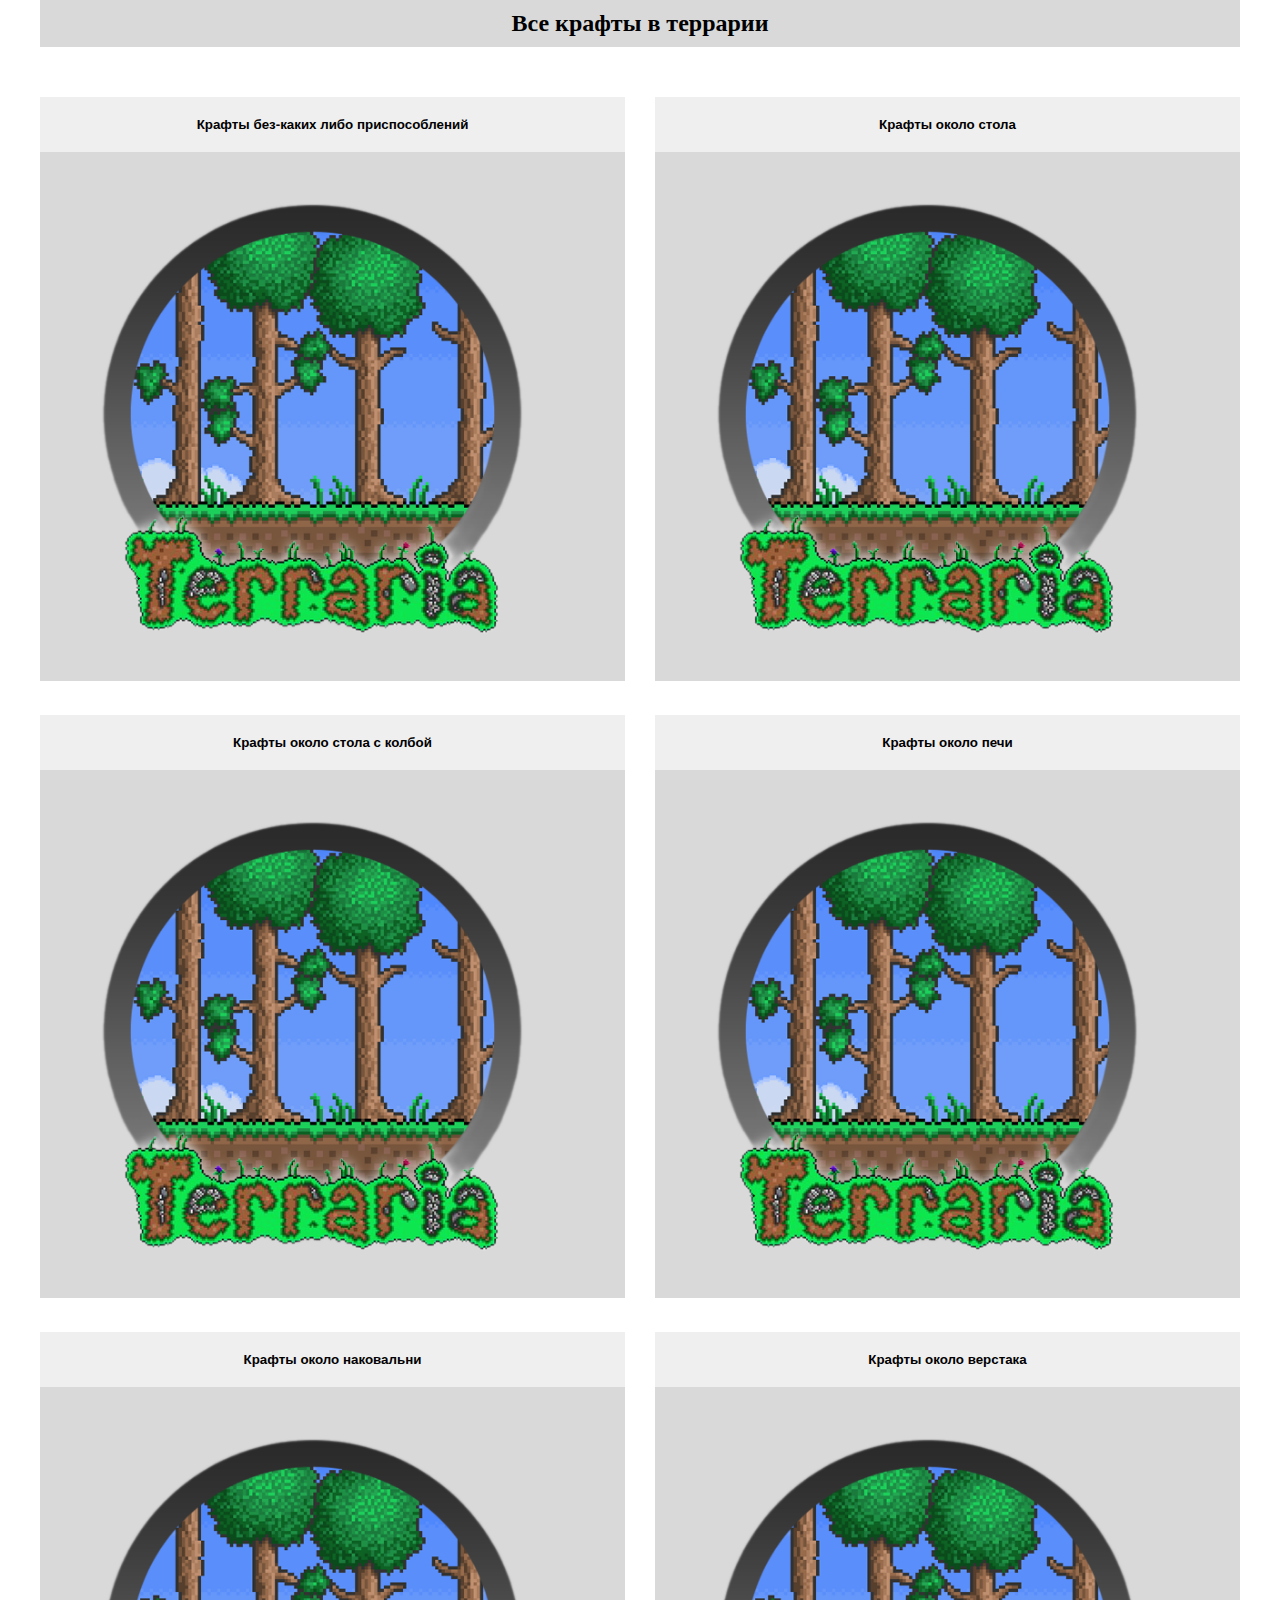
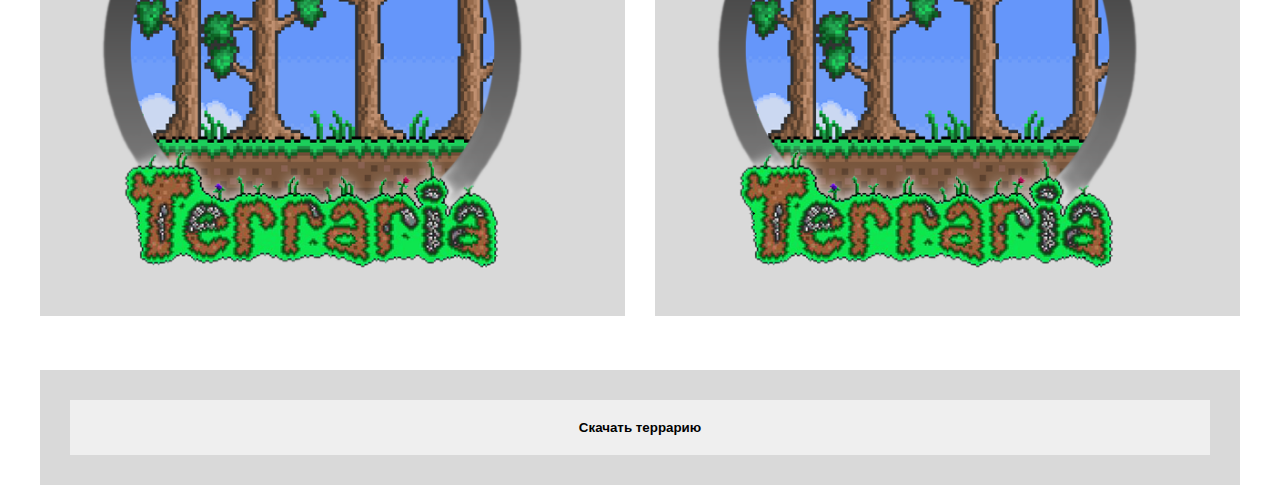
<file: index.html>
<!DOCTYPE html>
<html lang="en">
<head>
    <meta charset="UTF-8">
    <meta name="viewport" content="width=device-width, initial-scale=1.0">
    <link rel="stylesheet" href="style.css">
    <title>Все крафты</title>   
</head>
<body>
    <div class="container">
        <div class="background-header">
             <header>
                 <h2>Все крафты в террарии</h2>
             </header>
        </div>
        <div class="grid">
            <div class="d">
                <button><a href="./page2.html">Крафты без-каких либо приспособлений</a></button>
                <img class="z" src="./imgs/Group 14.png" alt="">
            </div>
            <div class="d">
                <button><a href="./page3.html">Крафты около стола</a></button>
                <img class="z" src="./imgs/Group 14.png" alt="">
            </div>
            <div class="d">
                <button><a href="./page4.html">Крафты около стола с колбой</a></button>
                <img class="z" src="./imgs/Group 14.png" alt="">
            </div>
            <div class="d">
                <button><a href="./page5.html">Крафты около печи</a></button>
                <img class="z" src="./imgs/Group 14.png" alt="">
            </div>
            <div class="d">
                <button><a href="./page6.html">Крафты около наковальни</a></button>
                <img class="z" src="./imgs/Group 14.png" alt="">
            </div>
            <div class="d">
                <button><a href="./page7.html">Крафты около верстака</a></button>
                <img class="z" src="./imgs/Group 14.png" alt="">
            </div>
        </div>
        <div class="background-footer">
            <footer>
                <button><a href="./imgs/terraria-1-4-4-9-5.apk">Скачать террарию</a></button>
            </footer>
        </div>
    </div>
</body>
</html>
</file>
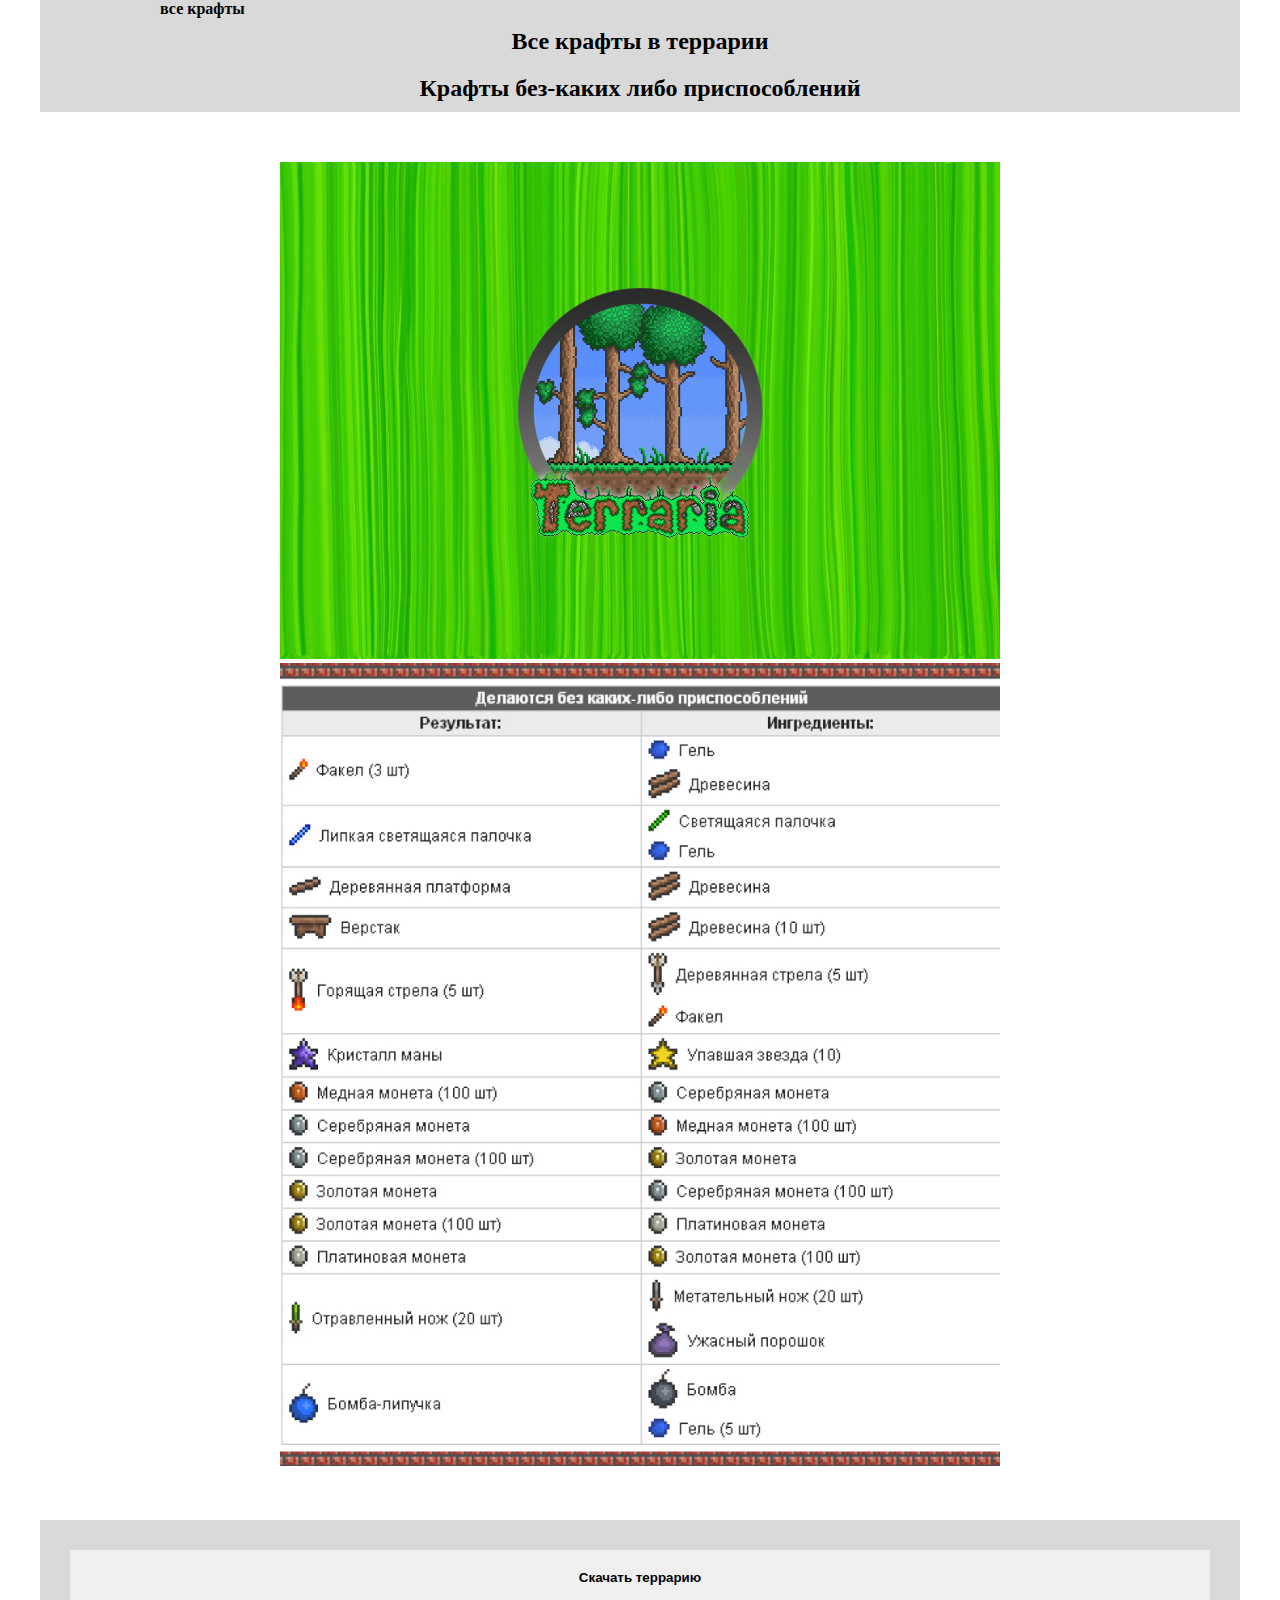
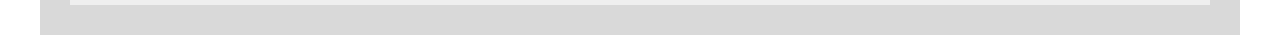
<file: page2.html>
<!DOCTYPE html>
<html lang="en">
<head>
    <meta charset="UTF-8">
    <meta name="viewport" content="width=device-width, initial-scale=1.0">
    <link rel="stylesheet" href="style.css">
    <title>Крафты без-каких либо приспособлений</title>
</head>
<body>
    <div class="container">
        <div class="background-header">
             <header>
                <a href="index.html">все крафты</a>
                 <h2>Все крафты в террарии</h2>
                 <h2>Крафты без-каких либо приспособлений</h2>
                 
             </header>
         </div>
         <img class="img2" src="./imgs/Group 10.jpg" alt="">
         <img class="img2" src="./imgs/osnovnye_recepty 1.jpg" alt="">
         <div class="background-footer">
            <footer>
                <button><a href="./imgs/terraria-1-4-4-9-5.apk">Скачать террарию</a></button>
            </footer>
        </div>
    </div>
    
</body>
</html>
</file>
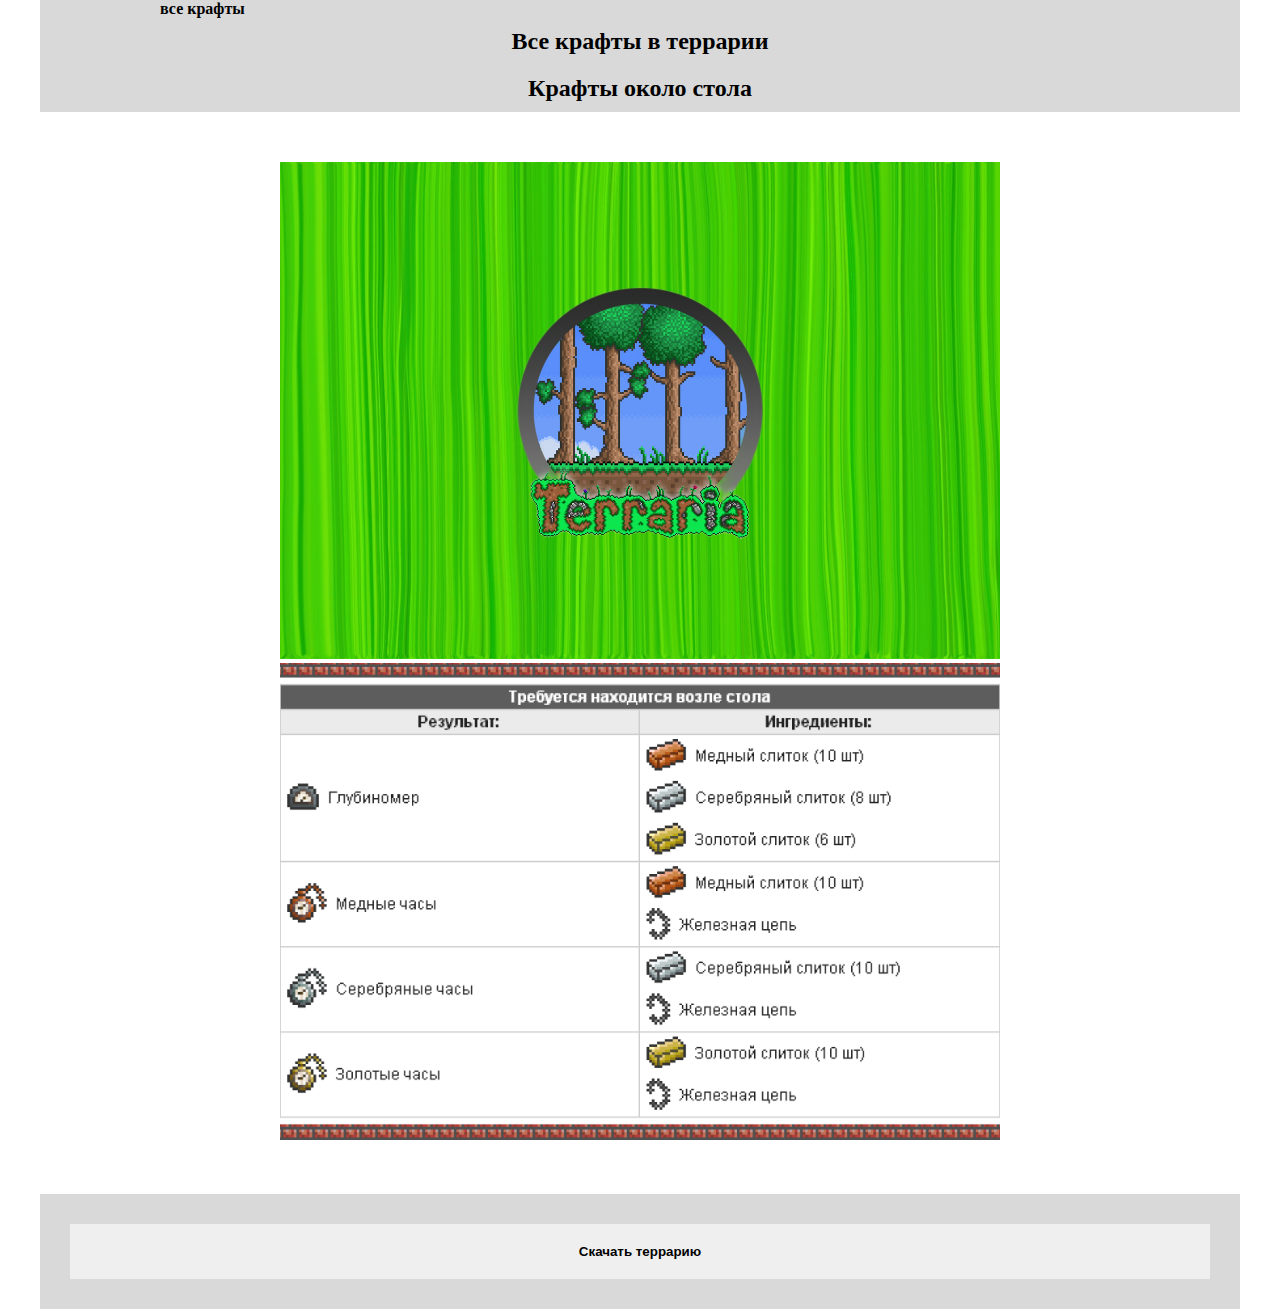
<file: page3.html>
<!DOCTYPE html>
    <html lang="en">
    <head>
        <meta charset="UTF-8">
        <meta name="viewport" content="width=device-width, initial-scale=1.0">
        <link rel="stylesheet" href="style.css">
        <title>Крафты около стола</title>
    </head>
    <body>
        <div class="container">
            <div class="background-header">
                 <header>
                    <a href="index.html">все крафты</a>
                     <h2>Все крафты в террарии</h2>
                     <h2>Крафты около стола</h2>
                     
                 </header>
             </div>
             <img class="img2" src="./imgs/Group 10.jpg" alt="">
             <img class="img2" src="./imgs/recepty_stola 1.png" alt="">
             <div class="background-footer">
                <footer>
                    <button><a href="">Скачать террарию</a></button>
                </footer>
            </div>

        
    </body>
    </html>
</file>
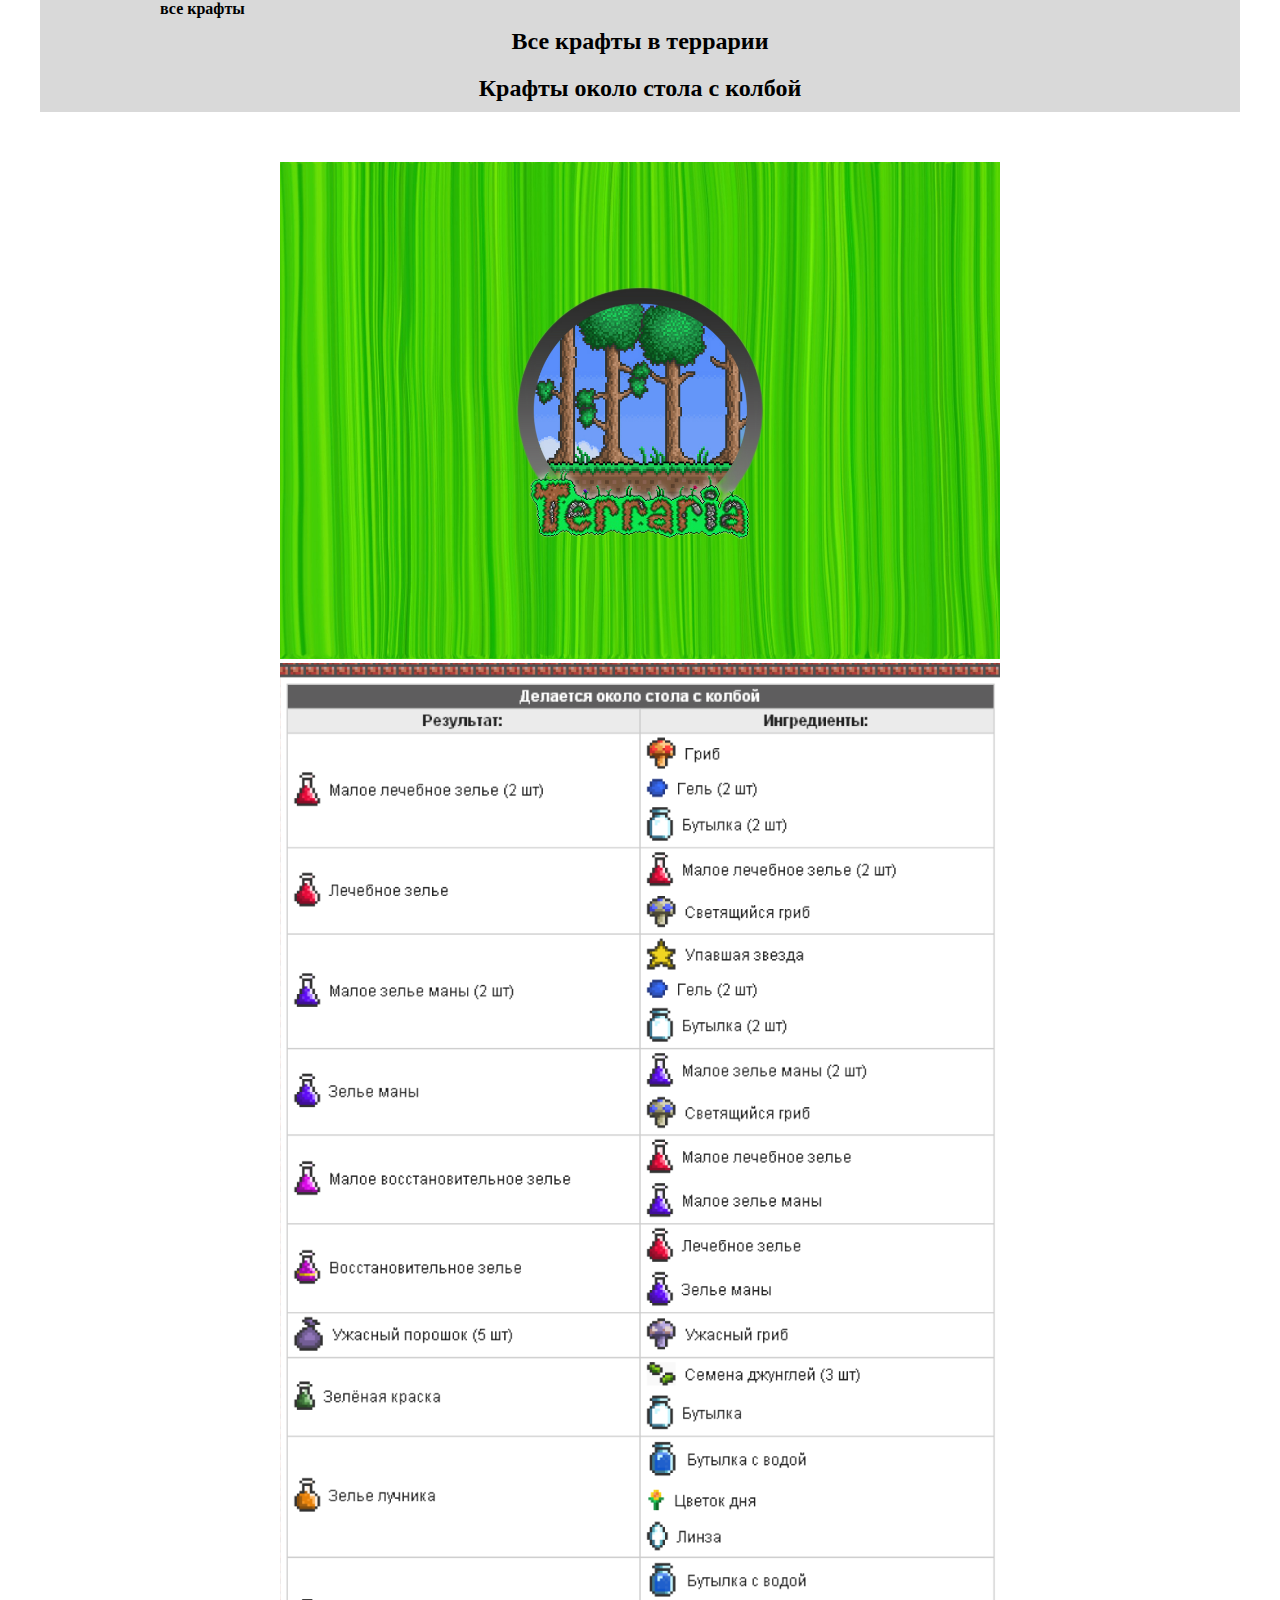
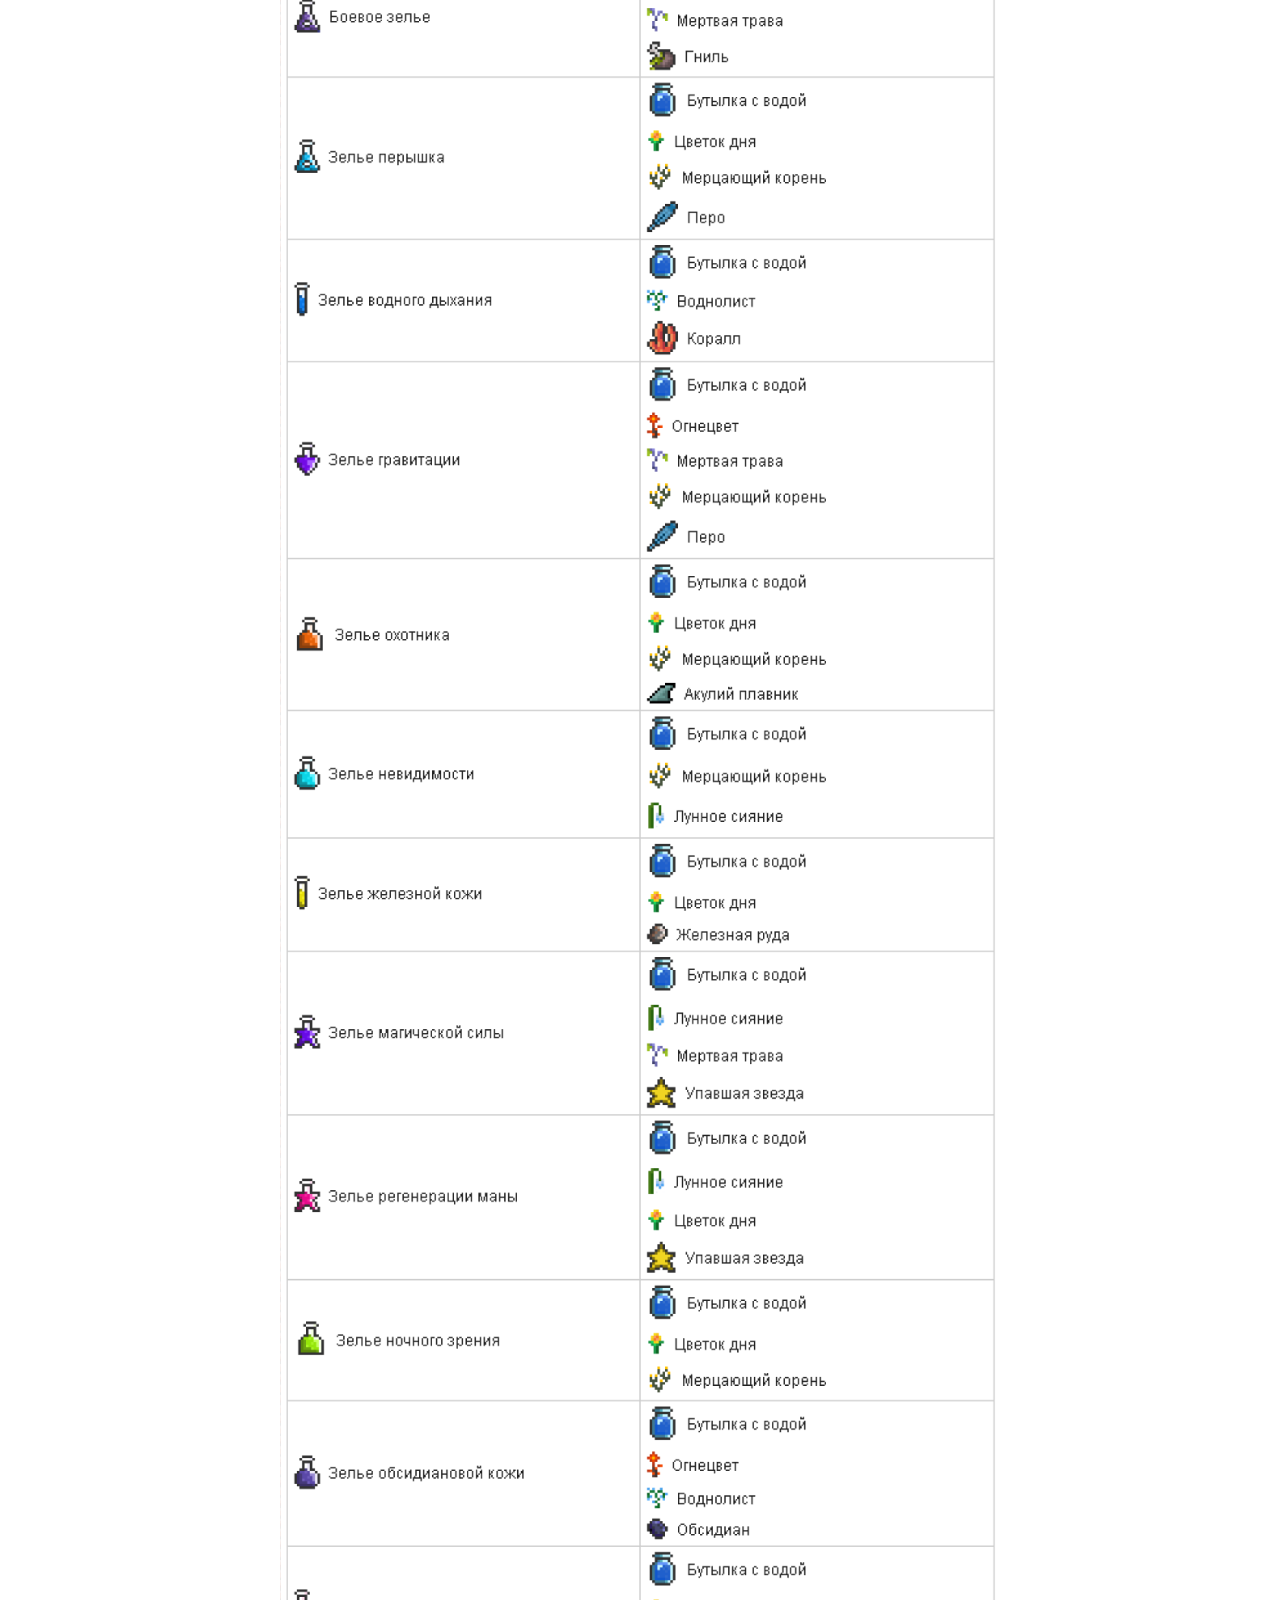
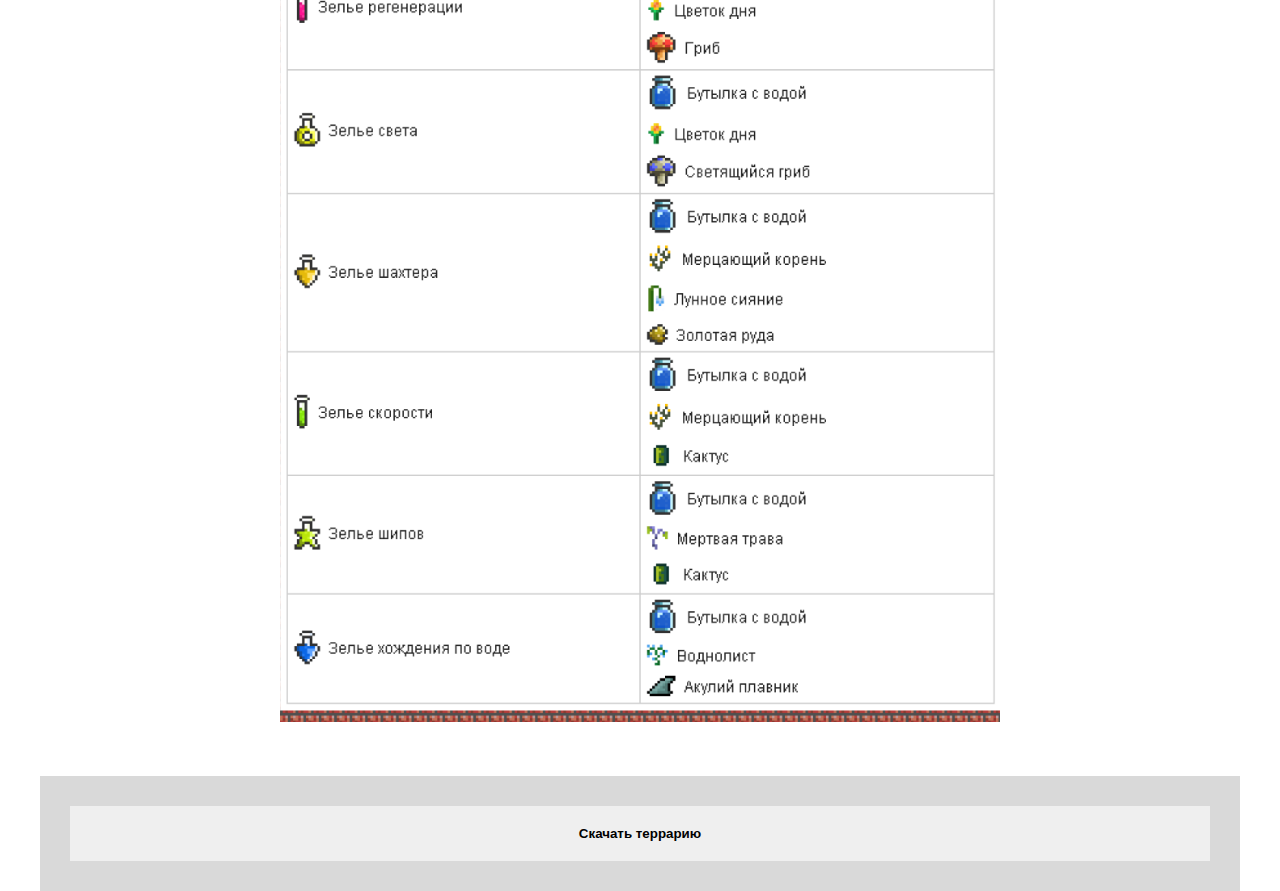
<file: page4.html>
<!DOCTYPE html>
<html lang="en">
<head>
    <meta charset="UTF-8">
    <meta name="viewport" content="width=device-width, initial-scale=1.0">
    <link rel="stylesheet" href="style.css">
    <title>Крафты около стола с колбой</title>
</head>
<body>
    <div class="container">
        <div class="background-header">
             <header>
                <a href="index.html">все крафты</a>
                 <h2>Все крафты в террарии</h2>
                 <h2>Крафты около стола с колбой </h2>
                 
             </header>
         </div>
         <img class="img2" src="./imgs/Group 10.jpg" alt="">
         <img class="img2" src="./imgs/alkhimicheskie_recepty 1.png" alt="">
         <div class="background-footer">
            <footer>
                <button><a href="">Скачать террарию</a></button>
            </footer>
        </div>

</body>
</html>
</file>
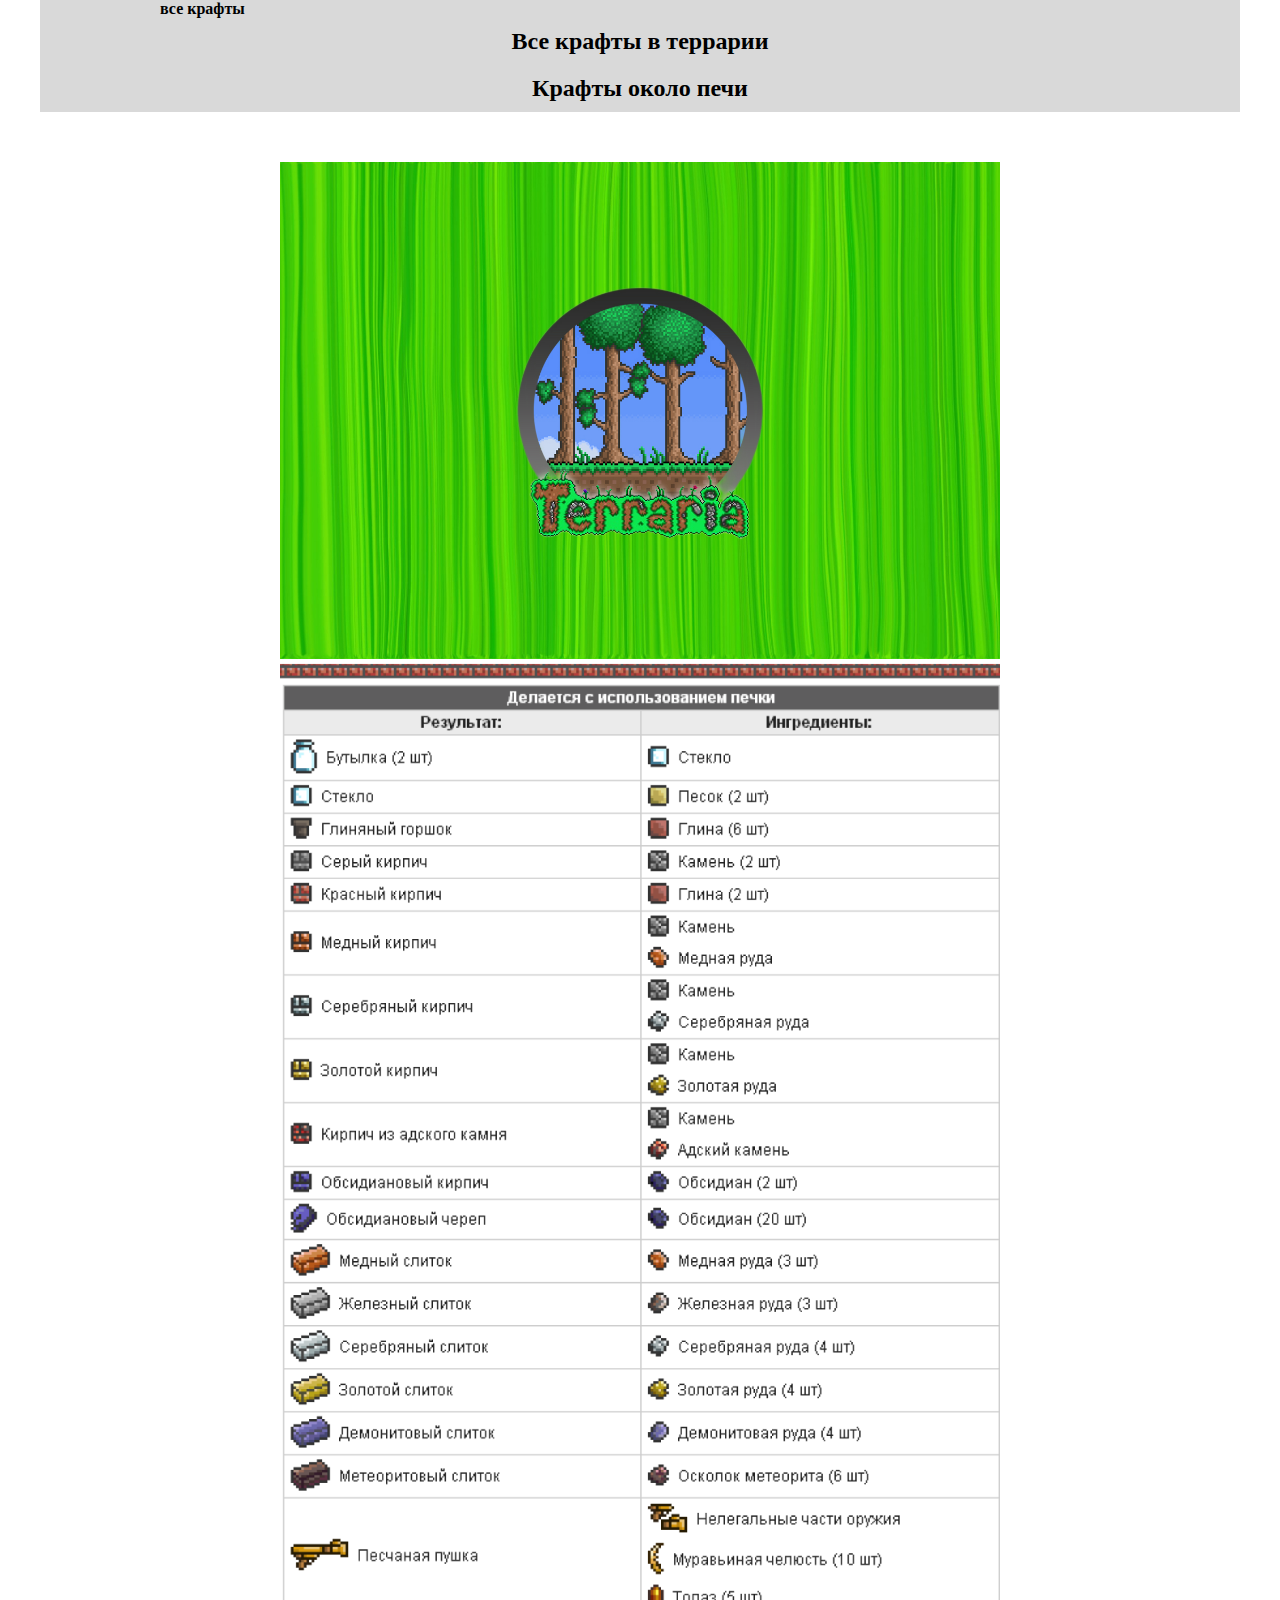
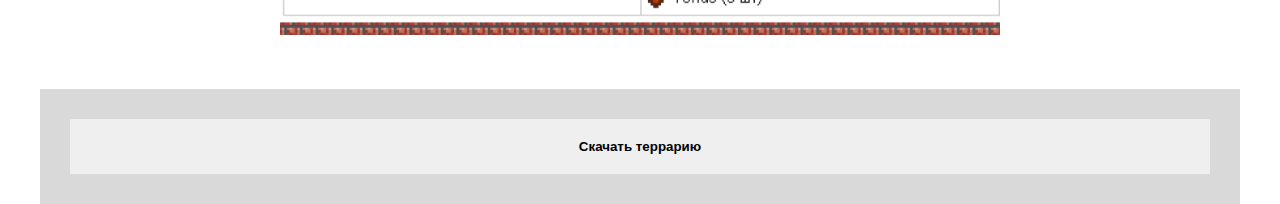
<file: page5.html>
<!DOCTYPE html>
<html lang="en">
<head>
    <meta charset="UTF-8">
    <meta name="viewport" content="width=device-width, initial-scale=1.0">
    <link rel="stylesheet" href="style.css">
    <title>Крафты около печи</title>
</head>
<body>
    <div class="container">
        <div class="background-header">
             <header>
                <a href="index.html">все крафты</a>
                 <h2>Все крафты в террарии</h2>
                 <h2>Крафты около печи </h2>
                 
             </header>
         </div>
         <img class="img2" src="./imgs/Group 10.jpg" alt="">
         <img class="img2" src="./imgs/Mask group.png" alt="">
         <div class="background-footer">
            <footer>
                <button><a href="">Скачать террарию</a></button>

            </footer>
        </div>
</body>
</html>
</file>
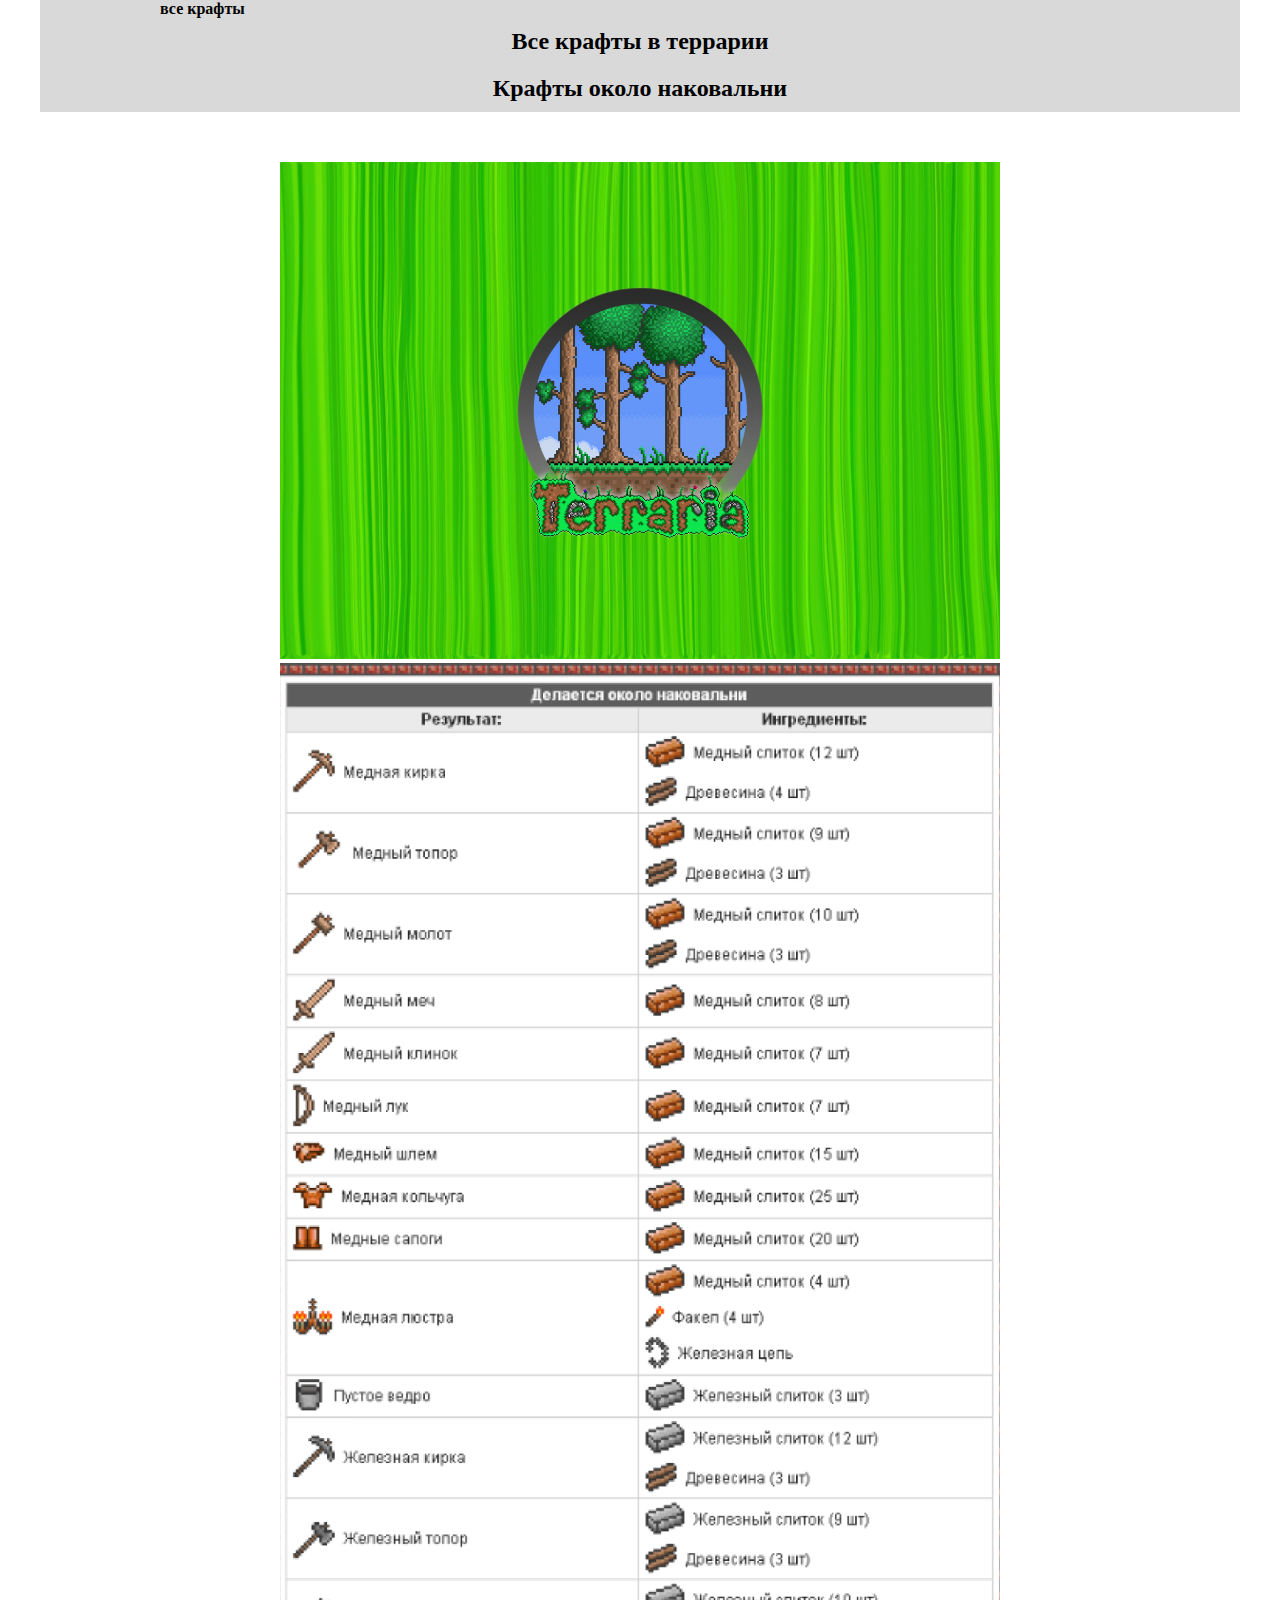
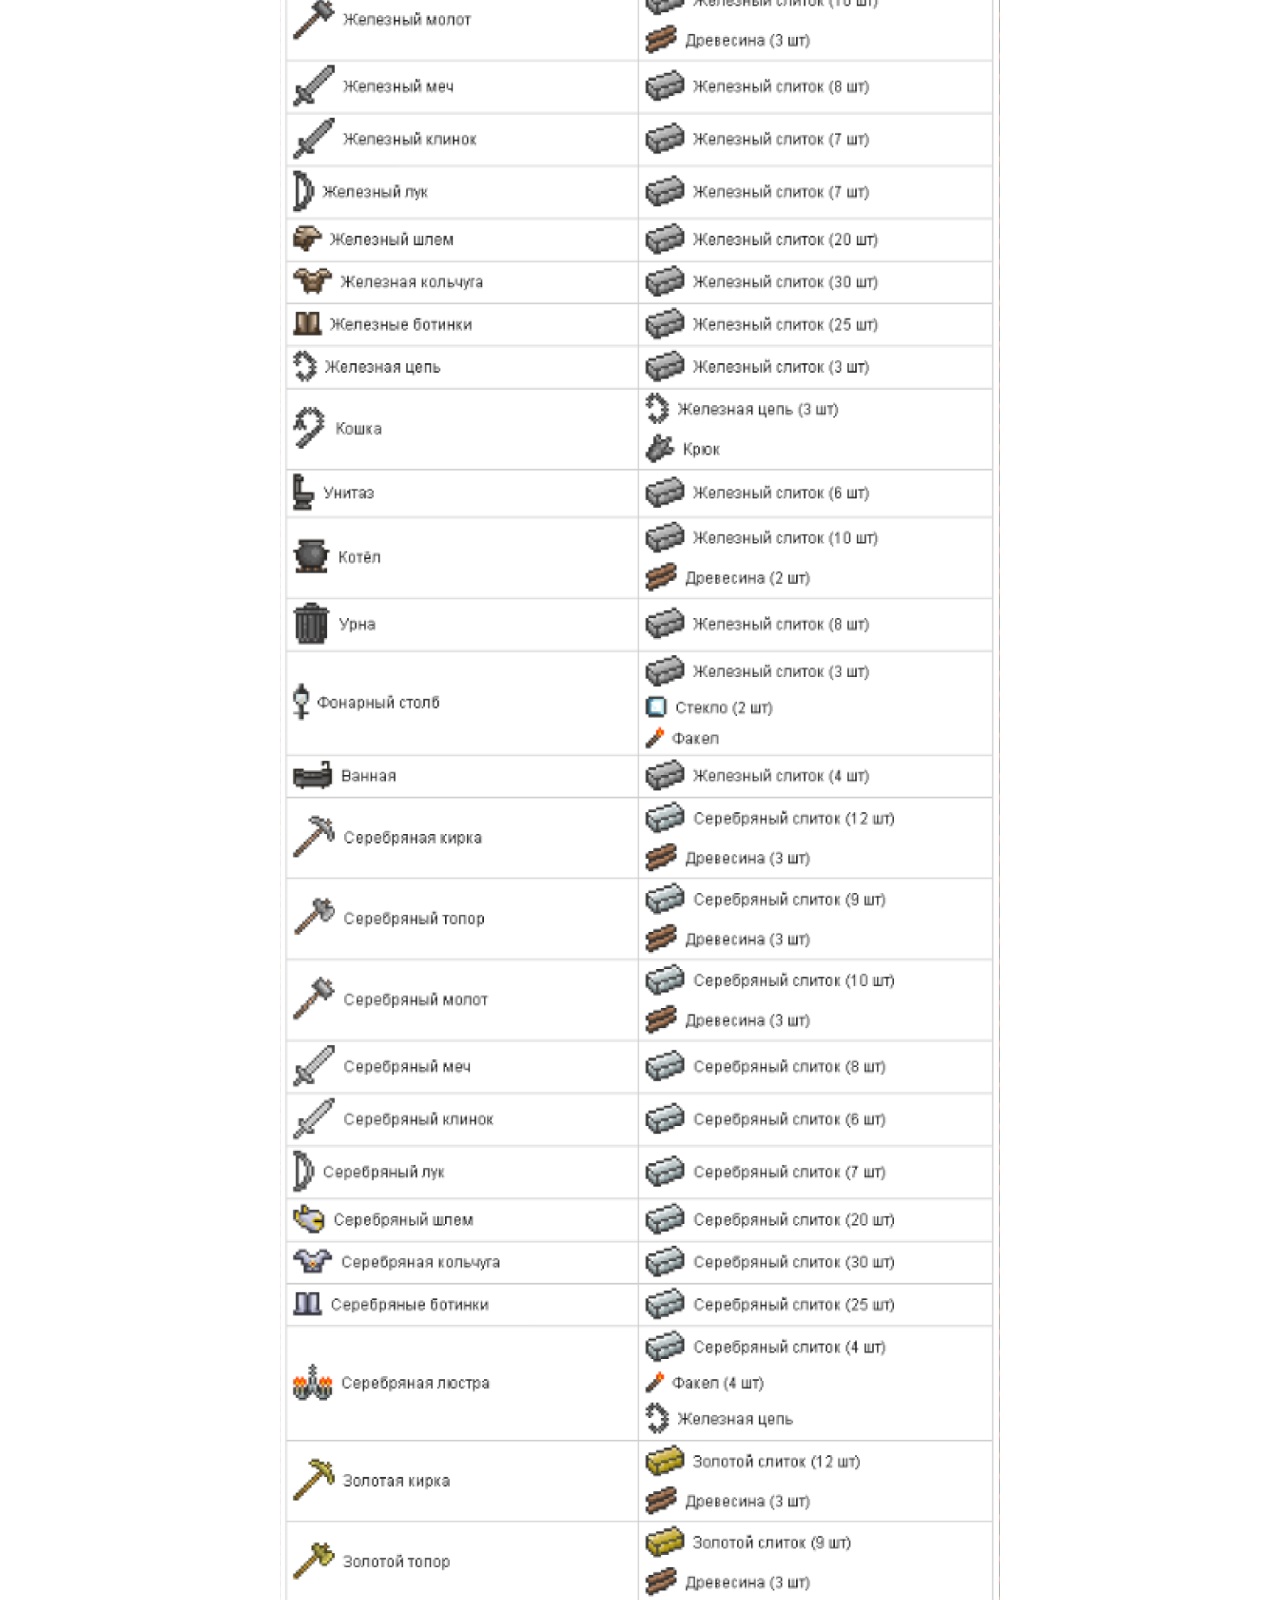
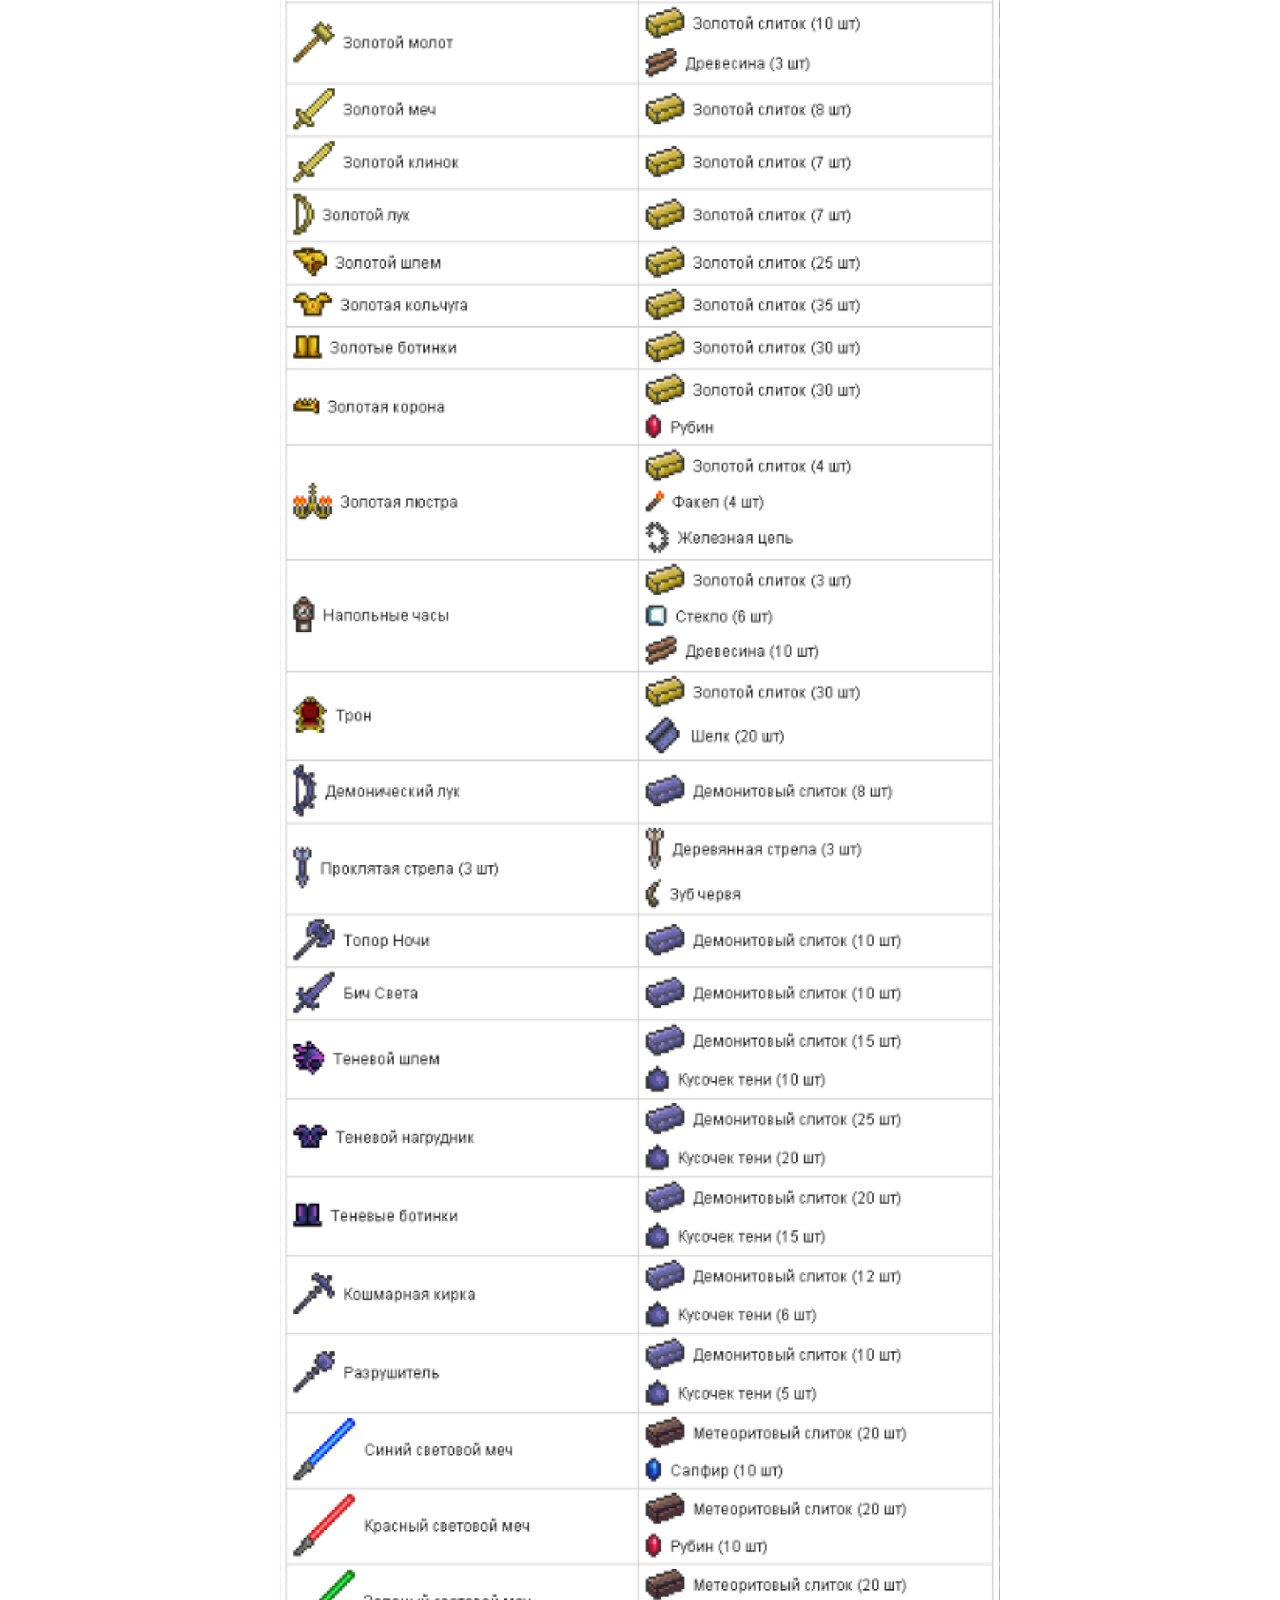
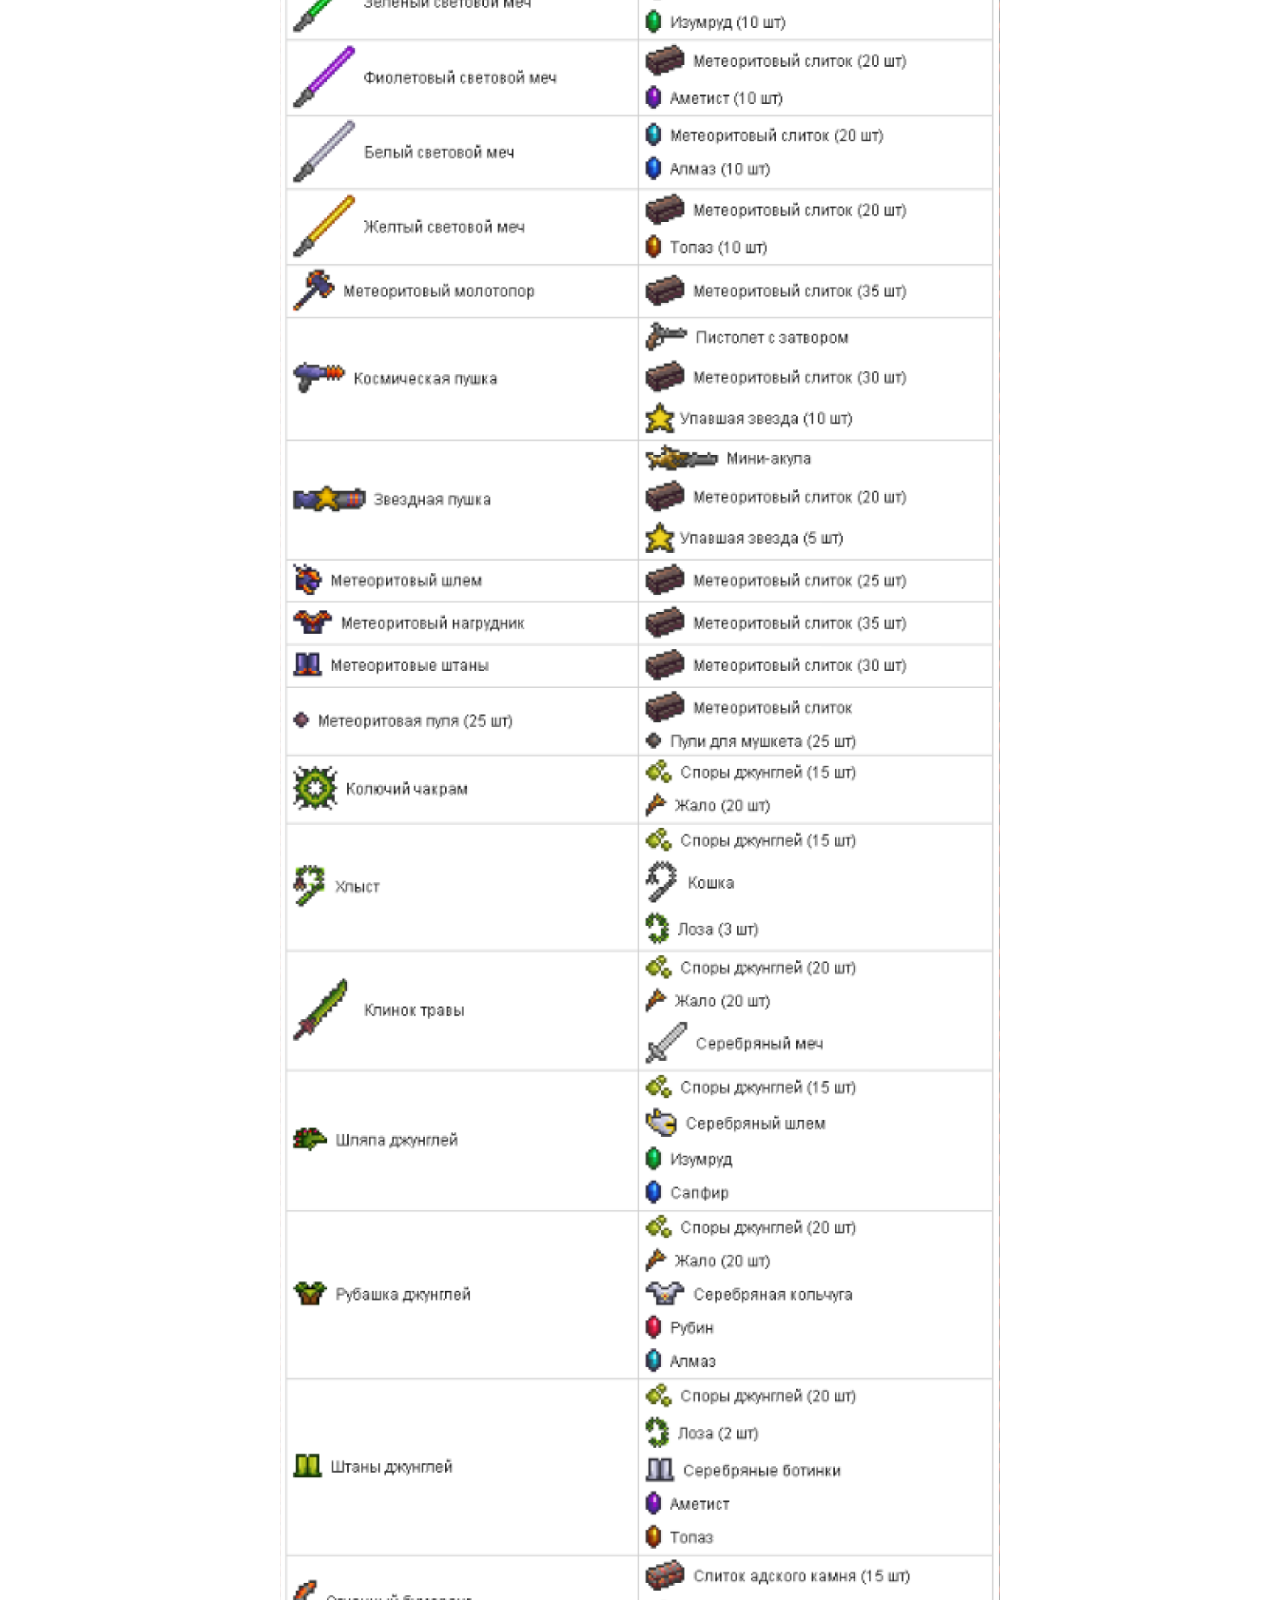
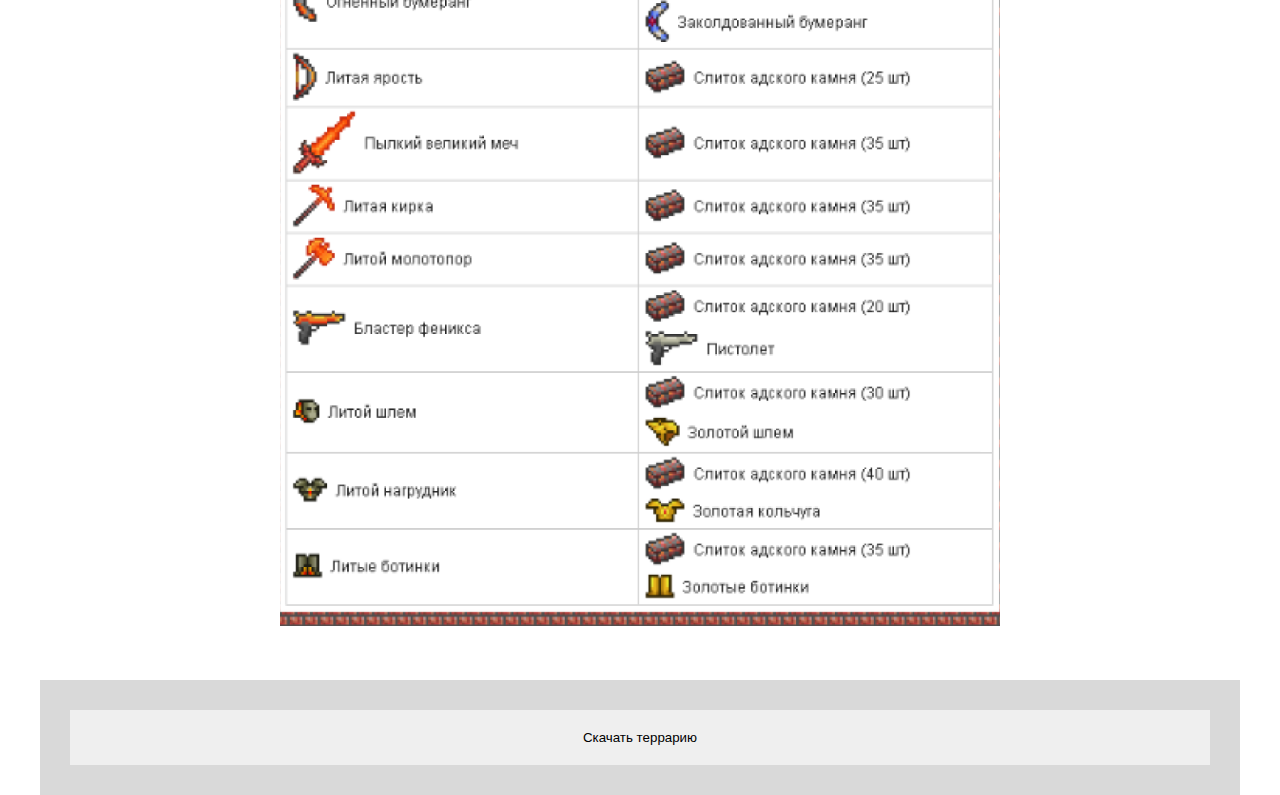
<file: page6.html>
<!DOCTYPE html>
<html lang="en">
<head>
    <meta charset="UTF-8">
    <meta name="viewport" content="width=device-width, initial-scale=1.0">
    <link rel="stylesheet" href="style.css">
    <title>Крафты около наковальни</title>
</head>
<body>
    <div class="container">
        <div class="background-header">
             <header>
                <a href="index.html">все крафты</a>
                 <h2>Все крафты в террарии</h2>
                 <h2>Крафты около наковальни</h2>
                 
             </header>
         </div>
         <img class="img2" src="./imgs/Group 10.jpg" alt="">
         <img class="img2" src="./imgs/recepty_nakovalni 1.png" alt="">
         <div class="background-footer">
            <footer>
                <button>Скачать террарию</button>
            </footer>
        </div>
    </div>
</body>
</html>
</file>
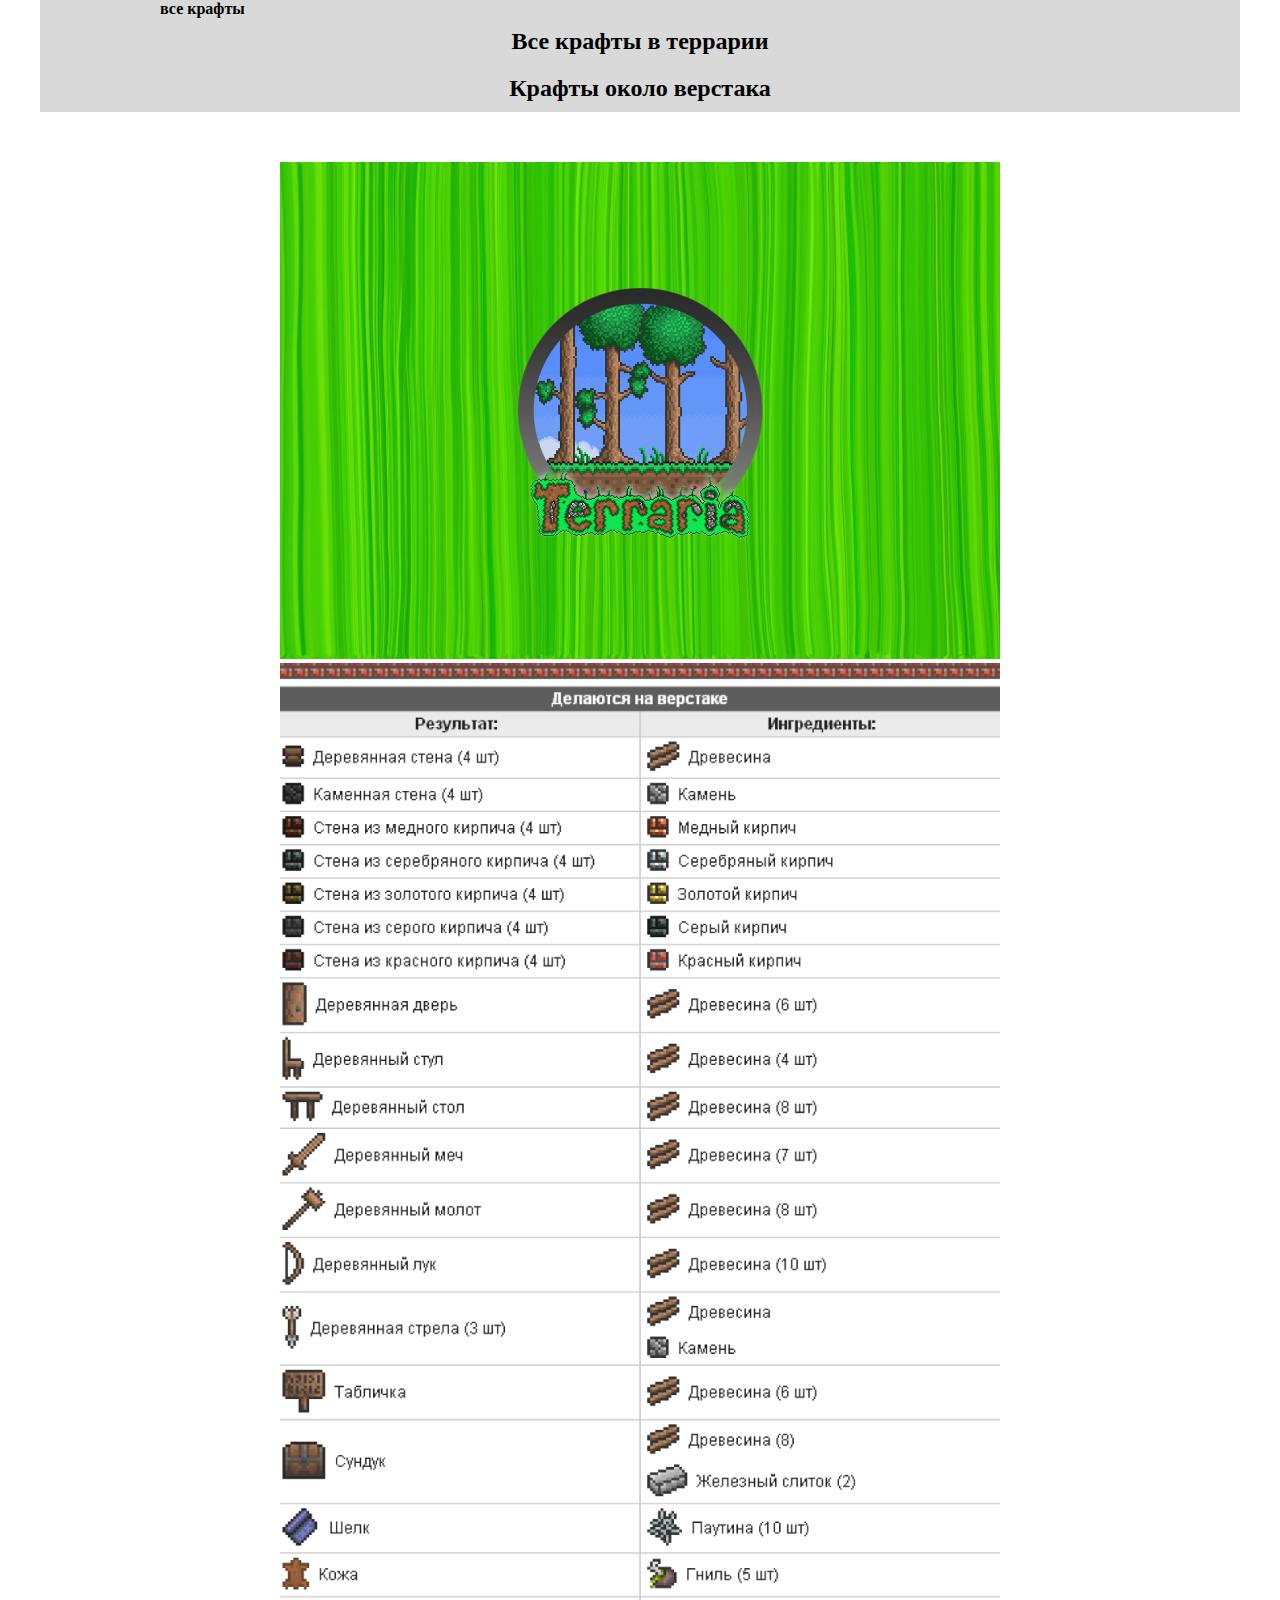
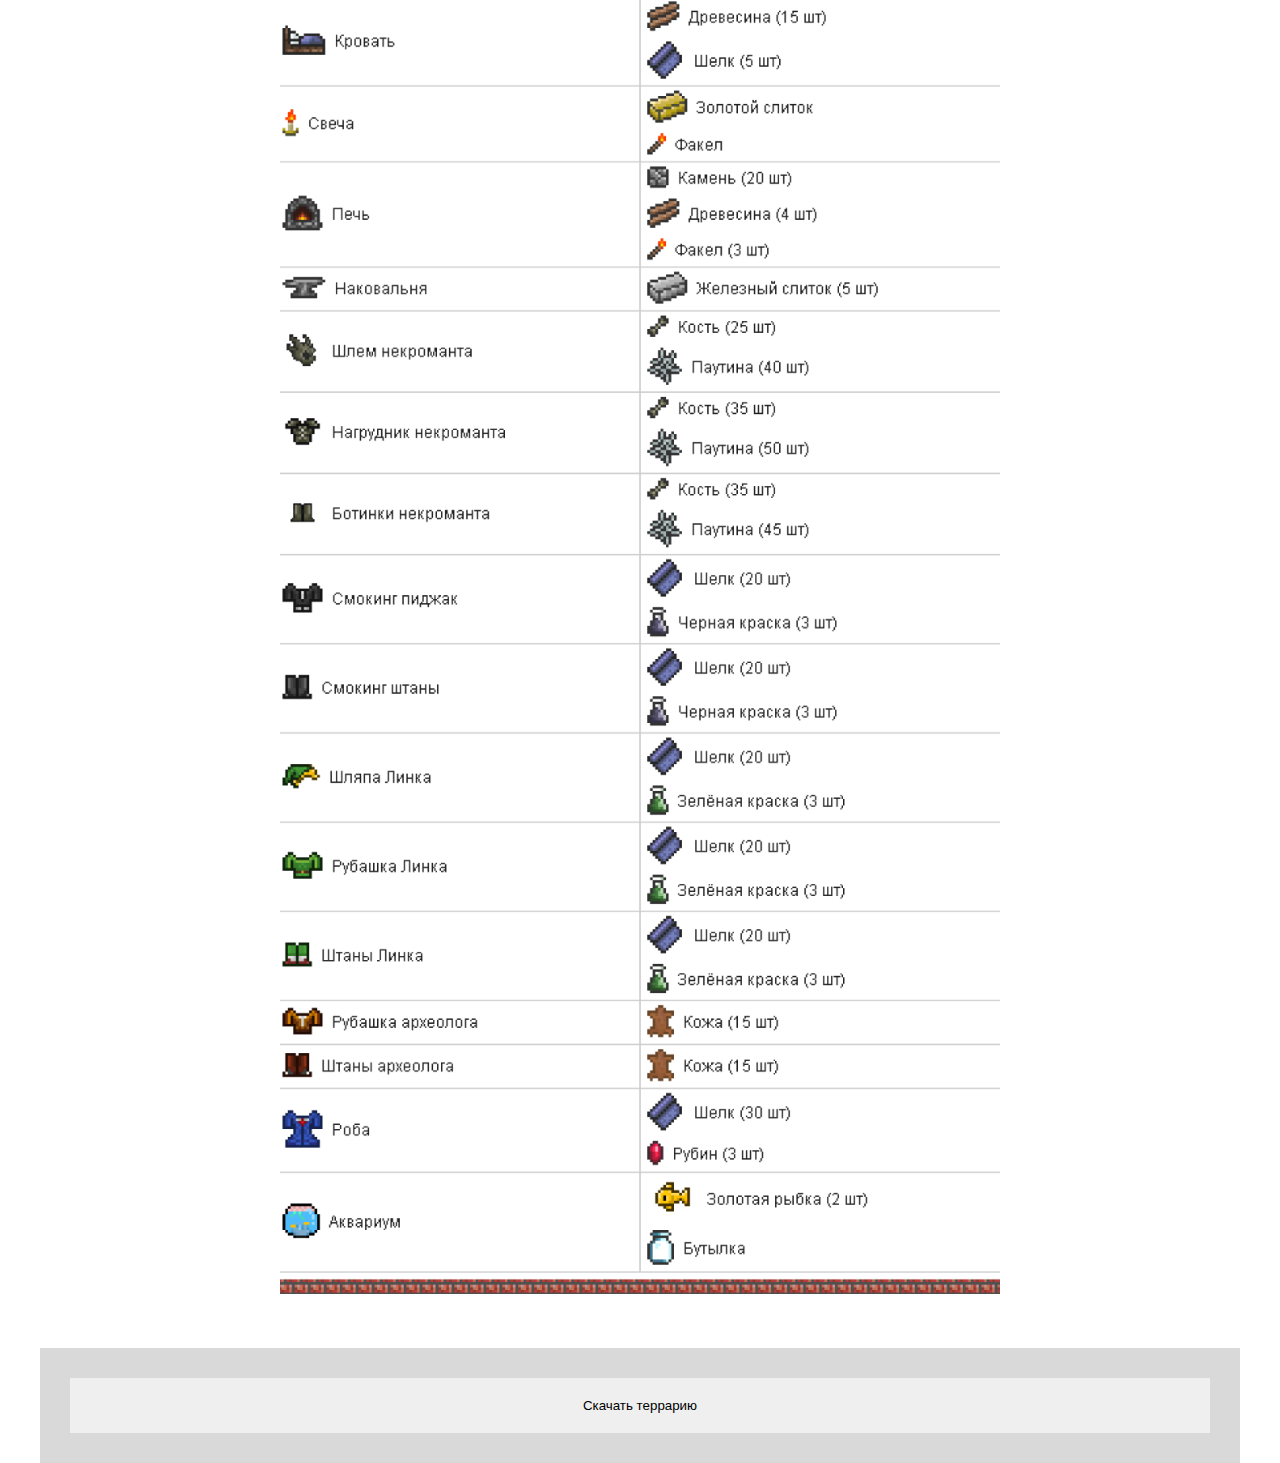
<file: page7.html>
<!DOCTYPE html>
<html lang="en">
<head>
    <meta charset="UTF-8">
    <meta name="viewport" content="width=device-width, initial-scale=1.0">
    <link rel="stylesheet" href="style.css">
    <title>Крафты около верстака</title>
</head>
<body>
    <div class="container">
        <div class="background-header">
             <header>
                <a href="index.html">все крафты</a>
                 <h2>Все крафты в террарии</h2>
                 <h2>Крафты около верстака</h2>
                 
             </header>
         </div>
         <img class="img2" src="./imgs/Group 10.jpg" alt="">
         <img class="img2" src="./imgs/recepty_verstaka 1.png" alt="">
         <div class="background-footer">
            <footer>
                <button>Скачать террарию</button>
            </footer>
        </div>
    </div>
</body>
</html>
</file>
<file: style.css>
* {
    box-sizing: border-box;
    padding: 0;
    margin: 0;
}
.container{
    width: 1200px;
    margin: 0 auto;
}

.background-header, .background-footer {
    background-color: #D9D9D9;
}

.background-header {
    margin-bottom: 50px;
}

header h1 {
    text-align: center;
    padding: 20px 0;
}

.card{
    display: flex;
    flex-direction: column;
}

.grid {
    display: grid;
    grid-template-columns: 1fr 1fr;
    gap: 30px;
}

.card img {
    width: 100%;
}

button {
    padding: 20px;
    border: none;
    cursor: pointer;
    width: 100%;
}



footer {
    padding: 30px;
}


.background-footer{
    margin-top: 50px;
}

header h2 {
    text-align: center;
    padding: 10px;
}

header .img1 {
    width: 100%;
}



.img2 {
    width: 60%;
    margin-left: 20%;
}



a {
    color: black;
    text-decoration: none;
    font-weight: 600;
    padding: 20px 120px;
}


.d {
    margin: 0px;
}

.z {
    width: 100%;
}
</file>
